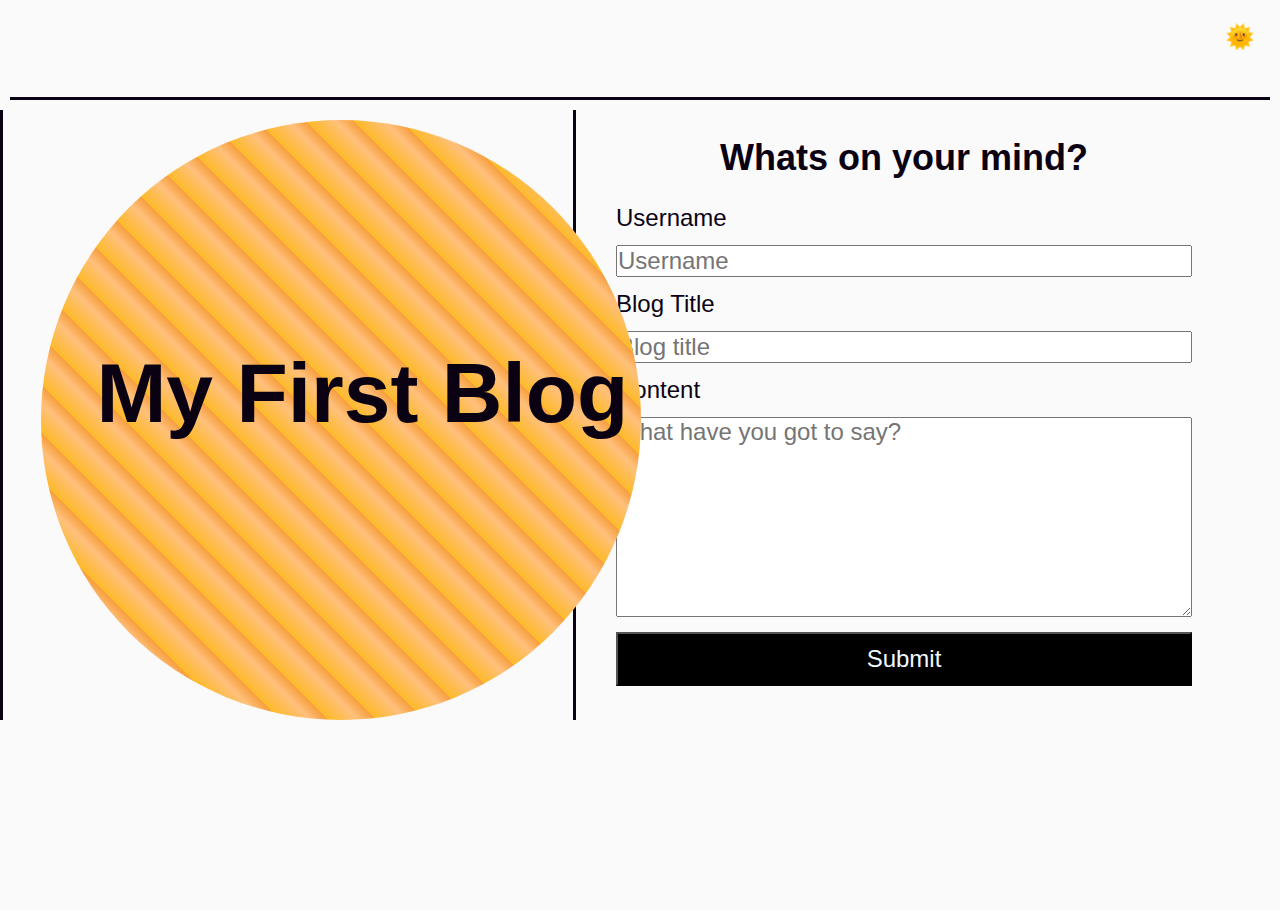
<file: index.html>
<!DOCTYPE html>
<html lang="en">
<head>
    <meta charset="UTF-8">
    <meta name="viewport" content="width=device-width, initial-scale=1.0">
    <link rel="stylesheet" href="./assets/css/reset.css">
    <link rel="stylesheet" href="./assets/css/styles.css">
    <link rel="stylesheet" href="./assets/css/form.css">
    <title>Blog Form</title>
</head>
<body class="light">
    <header>
        <h2 data-status="light" id="display-toggle">🌞</h2>
    </header>
    <main>
        <section id="section-left">
            <div id="round">
                <div>
                    <h1>My First Blog</h1>
                </div>
            </div>
        </section>
        <section id="section-right">
            <h2 id="subtitle">Whats on your mind?</h2>
            <form id="blog-form" method="POST">
                <label for="username">Username</label>
                <input type="text" placeholder="Username" id="username" class="form-element"/>
                <label for="title">Blog Title</label>
                <input type="text" placeholder="Blog title" id="title" class="form-element"/>
                <label for="blog-text">Content</label>
                <textarea placeholder="What have you got to say?" id="blog-text" class="form-element"></textarea>
                <div>
                    <p id="issue"></p>
                </div>
                <button id="submit" class="form-element">Submit</button>
            </form>
        </section>
    </main>
    <script src="./assets/js/form.js"></script>
    <script src="./assets/js/logic.js"></script>
</body>
</html>
</file>
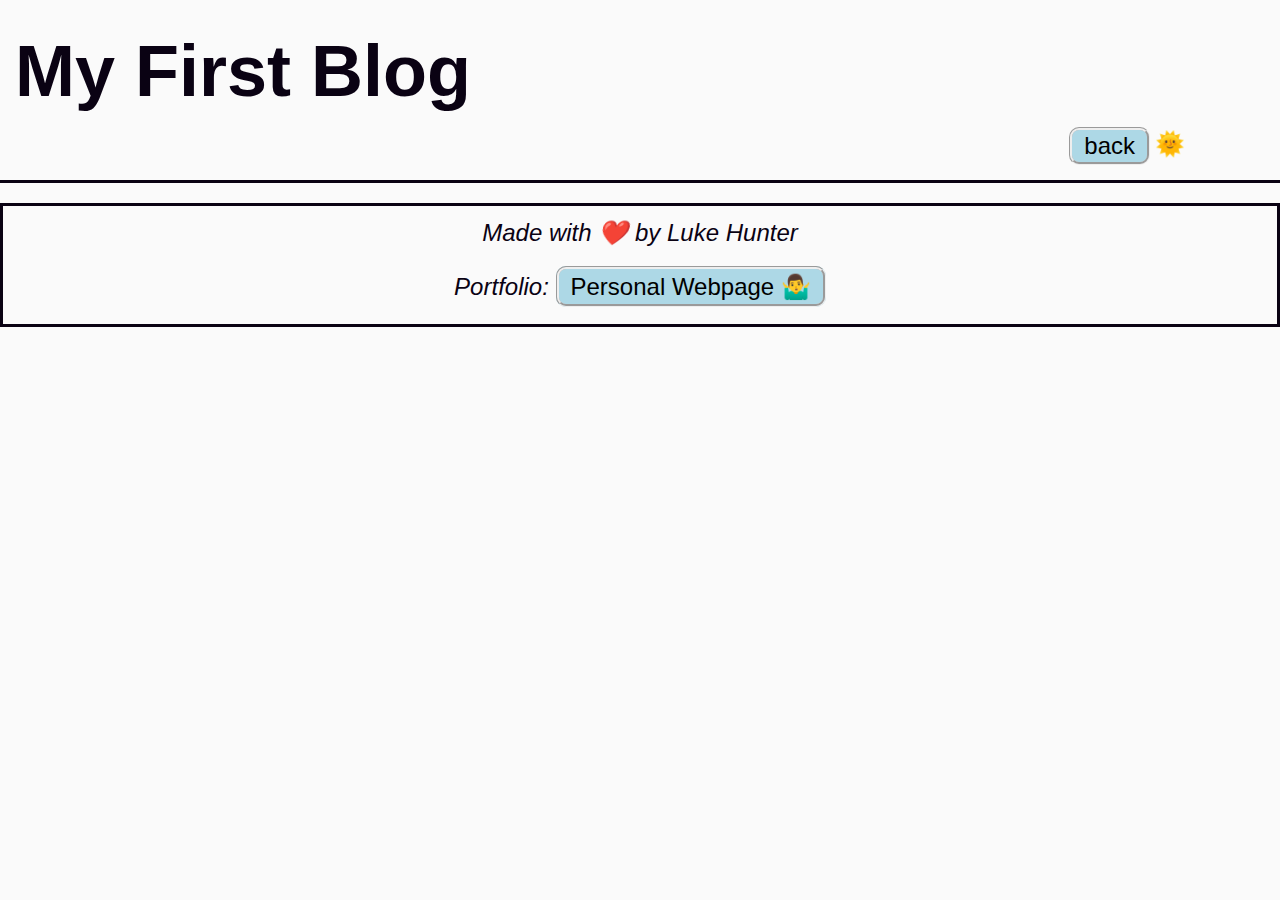
<file: blog.html>
<!DOCTYPE html>
<html lang="en">
<head>
    <meta charset="UTF-8">
    <meta name="viewport" content="width=device-width, initial-scale=1.0">
    <link rel="stylesheet" href="./assets/css/reset.css">
    <link rel="stylesheet" href="./assets/css/styles.css">
    <link rel="stylesheet" href="./assets/css/blog.css">
    <title>Blog Posts</title>
</head>
<body class="light">
    <header>
        <h1>My First Blog</h1>
        <h2 data-status="light" id="display-toggle">🌞</h2>
        <a id="back" class="weblink" href="index.html">back</a>
    </header>
    <main>
        <div id="blog-list">

        </div>
    </main>
    <footer id="page-footer">
        <p>
            Made with ❤️ by Luke Hunter
        </p>
    </p>
            Portfolio: <a id="portfolio" class="weblink" href="https://lukehunter1991.github.io/01_personal_webpage/">Personal Webpage 🤷‍♂️</a>
        </p>
    </footer>
    <script src="./assets/js/blog.js"></script>
    <script src="./assets/js/logic.js"></script>
</body>
</html>
</file>
<file: assets/css/styles.css>
/* Most common styles set up to be changed easily, including light and dark */
:root {
    --color-text-dark: rgb(178, 231, 127);
    --color-background-dark: rgb(24, 22, 22);
    --color-text-light: rgb(10, 2, 19);
    --color-background-light: rgb(250, 250, 250);
}

* {
    box-sizing: border-box;
    font-size: 24px;
    font-family: 'Franklin Gothic Medium', 'Arial Narrow', Arial, sans-serif;
}

/* transition of 0.3 seconds added for a smoother transition between light and dark modes. */
body {
    transition: 0.3s;
}

/* Light mode/dark mode styling when the relevant class is applied to the body. */
.light {
    background-color: var(--color-background-light);
    color: var(--color-text-light);
}

.dark {
    background-color: var(--color-background-dark);
    color: var(--color-text-dark);
}

/* Basic styling consistant accross both pages. */
header {
    display: block;
    padding: 15px;
}

header h2 {
    float: right;
}

main {
    display: flex;
}

/* Added issue formatting to styles.css as this is shared between both pages. THis makes it easy to add an error message to the blog.html page later. */
#issue {
    color: red;
    font-style: italic;
}
</file>
<file: assets/css/form.css>
/* Creates full page width border around header. */
header {
    min-height: 10vh;
    border-bottom: solid;
    margin: 10px;
}

main {
    display: flex;
}

/* Both sections have a width of 45% to allow some space between the elements.*/
section {
    width: 45%;
}

/* Aligns this section to the left and creates border line between this and the right section. */
#section-left {
    float: left;
    border-right: solid;
    border-left: solid;
}

#section-right {
    float: right;
    margin: 0px 40px; 
}

/* Affects sub heading above form in right section. */
#subtitle {
    margin: 30px 0;
    text-align: center;
    font-size: 1.5rem;
    line-height: 1.5rem;
}

/* Basic form styling. */
.form-element {
    margin: 15px 0;
    width: 100%;
    display: block;
}

/* Styling for round div in left section. */
#round {
    position: relative;
    height: 600px;
    width: 600px;
    border-radius: 50%;
    background: repeating-linear-gradient(45deg, #fdba2a, #ffc07c 2.5%, #f69d3c 4%);
    margin: 10px 0px 0px 3vw;
}

#round div {
    position: absolute;
    left: 55px;
    bottom: 285px;
    text-align: center;
}

h1 {
    font-size: 3.5rem;
    line-height: 3.5rem;
}

/* Creates a larger text field for the blog content. */ 
#blog-text {
    height: 200px;
}

/* Styling for the form submit button. */
#submit {
    color: aliceblue;
    background-color: black;
    min-height: 6dvb;
}
</file>
<file: assets/css/blog.css>
/* Set up header with bold title on the left and back button + dark mode toggle to the right. */
h1 {
    font-size: 3rem;
    margin: 20px 0;
}

header {
    text-align: start;
    display: inline-block;
    min-width: 100vw;
    border-bottom: solid;
}

#back {
    float: right;
}

#display-toggle {
    margin: 5px;
    margin-right: 80px;
}

/* Section acts as a container for the blog title, blog content, and an individual footer. */
section {
    display: block;
    border-style: solid;
    min-width: 95vw;
    margin: 5px;
    padding: 20px;
}

h3 {
    font-size: 2rem;
    border-bottom: solid 1px;
    padding: 5px;
}

section p {
    padding: 20px;
}

section footer {
    font-size: 0.8rem;
    font-style: italic;
    padding: 5px;
}

/* Refers to the main footer of the page rather than the individual blog footers. */
#page-footer {
    font-size: 1rem;
    font-style: italic;
    padding: 5px;
    text-align: center;
    margin-top: 20px;
    border: solid;
}

/* Adds some space between elements in page footer. */
p {
    padding: 10px;
}

/* Styles the back button in the header and the portfolio link ion the footer. */
.weblink {
    text-decoration: none;
    text-decoration: none;
    background-color: lightblue;
    color: black;
    border-style: groove;
    border-radius: 10px;
    font-style: normal;
    padding: 4px 12px;
}
</file>
